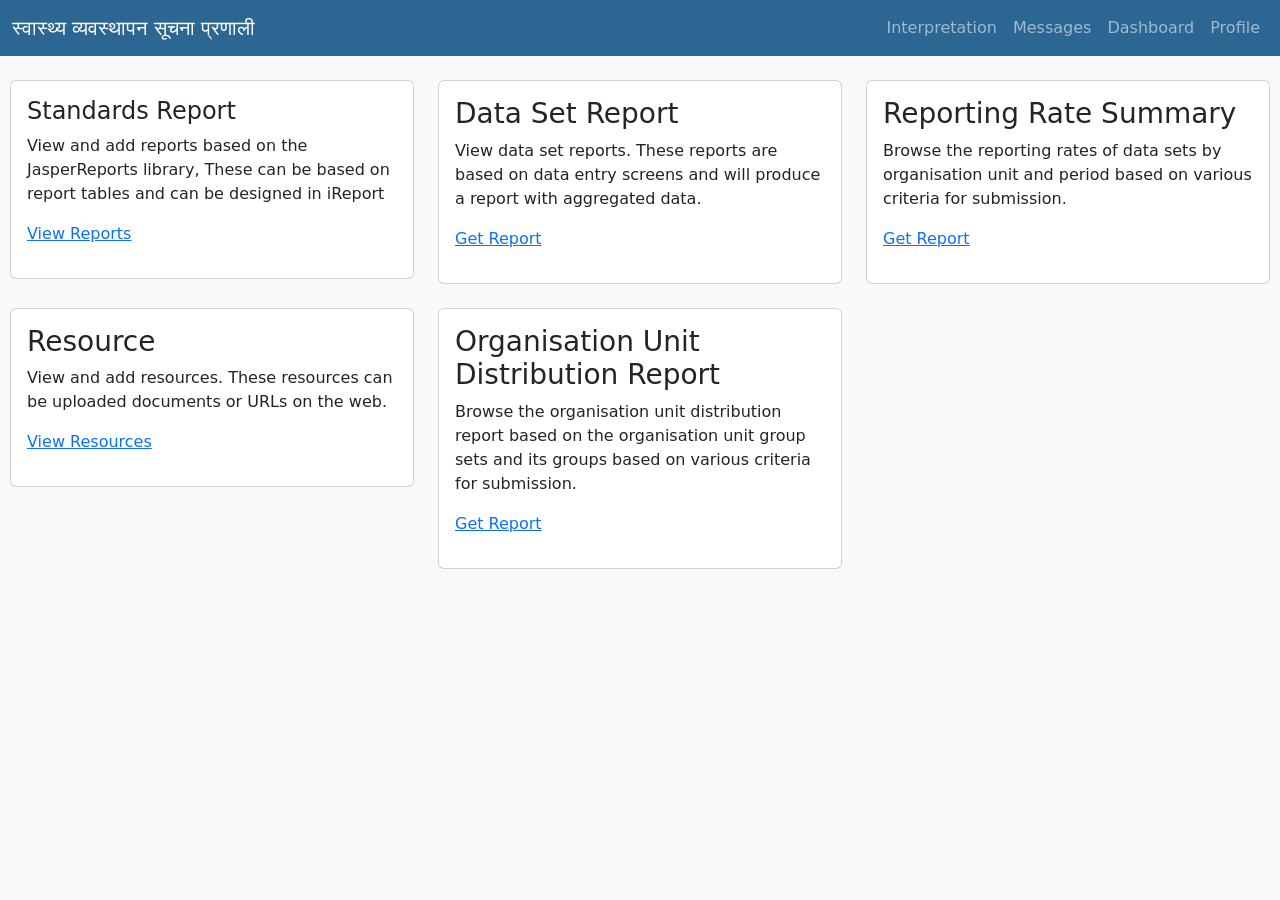
<file: src/index.html>
<!DOCTYPE html>
<html lang="en">
    <head>
        <meta charset="utf-8" />
        <meta name="viewport" content="width=device-width, initial-scale=1, shrink-to-fit=no" />
        <meta name="description" content="" />
        <meta name="author" content="" />
        <title>HMIS Reports</title>
        <link rel="icon" type="image/x-icon" href="../../../favicon.ico" />
        <link href="assets/css/styles.css" rel="stylesheet" />
    </head>
    <body class="bg-light">
        <!-- Responsive navbar-->
        <nav class="navbar navbar-expand-lg navbar-dark bg-dark" style="background: rgb(44, 102, 147) !important;">
            <div class="container" style="max-width:100% !important">
                <a class="navbar-brand" href="#!">स्वास्थ्य व्यवस्थापन सूचना प्रणाली</a>
                <button class="navbar-toggler" type="button" data-bs-toggle="collapse" data-bs-target="#navbarSupportedContent" aria-controls="navbarSupportedContent" aria-expanded="false" aria-label="Toggle navigation"><span class="navbar-toggler-icon"></span></button>
                <div class="collapse navbar-collapse" id="navbarSupportedContent">
                    <ul class="navbar-nav ms-auto mb-2 mb-lg-0">
                        <li class="nav-item"><a class="nav-link" href="../../../dhis-web-interpretation">Interpretation</a></li>
                        <li class="nav-item"><a class="nav-link" href="../../../dhis-web-messaging">Messages</a></li>
                        <li class="nav-item"><a class="nav-link" href="../../../dhis-web-dashboard/index.html#/">Dashboard</a></li>
                        <li class="nav-item"><a class="nav-link" href="../../../dhis-web-user-profile/#/profile">Profile</a></li>
                    </ul>
                </div>
            </div>
        </nav>

        <!-- Page content-->
        <div class="containessr mt-4 mb-4" style="margin:10px">
            <div class="row">
                <div class="col-lg-4">
                    <div class="card mb-4">
                        <div class="card-body">
                            <h4>Standards Report</h4>
                            <p>View and add reports based on the JasperReports library, 
                                These can be based on report tables and can be designed in iReport</p>
                            <p><a href="../../../api/apps/reports-app/index.html">View Reports</a></p>
                        </div>
                    </div>
                </div>

                <div class="col-lg-4">
                    <div class="card mb-4">
                        <div class="card-body">
                            <h3>Data Set Report</h3>
                            <p>View data set reports. These reports are based on data entry
                                screens and will produce a report with aggregated data.</p>
                            <p><a href="data-set-report/index.html">Get Report</a></p>
                        </div>
                    </div>
                </div>

                <div class="col-lg-4">
                    <div class="card mb-4">
                        <div class="card-body">
                            <h3>Reporting Rate Summary</h3>
                            <p>Browse the reporting rates of data sets by organisation unit and period
                                based on various criteria for submission.</p>
                            <p><a href="reporting-rate-summary/index.html">Get Report</a></p>
                        </div>
                    </div>
                </div>

                <div class="col-lg-4">
                    <div class="card mb-4">
                        <div class="card-body">
                            <h3>Resource</h3>
                            <p>View and add resources. These resources can be uploaded
                                documents or URLs on the web.</p>
                            <p><a href="resource/index.html">View Resources</a></p>
                        </div>
                    </div>
                </div>

                <div class="col-lg-4">
                    <div class="card mb-4">
                        <div class="card-body">
                            <h3>Organisation Unit Distribution Report</h3>
                            <p>Browse the organisation unit distribution report based on
                                the organisation unit group sets and its groups based on various criteria for submission.</p>
                            <p><a href="org-unit-distribution-report/index.html">Get Report</a></p>
                        </div>
                    </div>
                </div>
            </div>
        </div>
        
        <!-- Bootstrap core JS-->
        <script src="https://cdn.jsdelivr.net/npm/bootstrap@5.2.3/dist/js/bootstrap.bundle.min.js"></script>
        <!-- Core theme JS-->
        <script src="assets/js/scripts.js"></script>
    </body>
</html>
</file>
